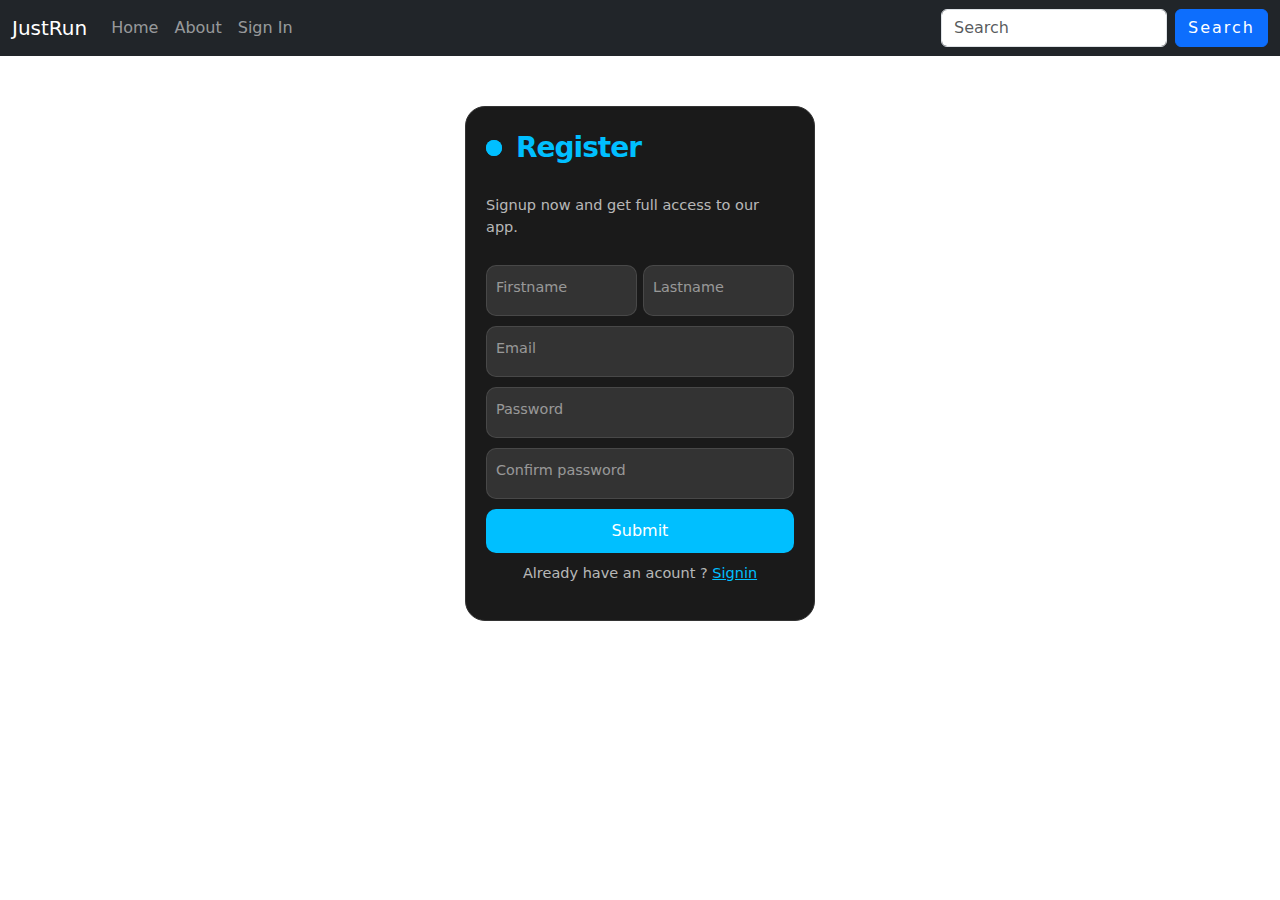
<file: other pages/CreateAccount.html>
<!DOCTYPE html>
<html lang="en">
  <head>
    <meta charset="UTF-8" />
    <meta name="viewport" content="width=device-width, initial-scale=1.0" />
    <link rel="stylesheet" href="../style.css" />
    <link
      href="https://cdn.jsdelivr.net/npm/bootstrap@5.3.3/dist/css/bootstrap.min.css"
      rel="stylesheet"
    />
    <script src="https://cdn.jsdelivr.net/npm/bootstrap@5.3.3/dist/js/bootstrap.bundle.min.js"></script>
    

    <title>JustRun</title>
  </head>
  <body>
    <!-- nav-bar imorted from bootstrap-->
    <nav class="navbar navbar-expand-sm navbar-dark bg-dark">
      <div class="container-fluid">
        <a class="navbar-brand" href="javascript:void(0)">JustRun</a>
        <button
          class="navbar-toggler"
          type="button"
          data-bs-toggle="collapse"
          data-bs-target="#mynavbar"
        >
          <span class="navbar-toggler-icon"></span>
        </button>
        <div class="collapse navbar-collapse" id="mynavbar">
          <ul class="navbar-nav me-auto">
            <li class="nav-item">
              <a class="nav-link" href="http://127.0.0.1:5500/index.html">Home</a>
            </li>
            <li class="nav-item">
              <a class="nav-link" href="javascript:void(0)">About</a>
            </li>
            <li class="nav-item">
              <a class="nav-link" href="http://127.0.0.1:5500/other%20pages/login.html">Sign In</a>
            </li>
          </ul>
          <form class="d-flex">
            <input class="form-control me-2" type="text" placeholder="Search" />
            <button class="btn btn-primary" type="button">Search</button>
          </form>
        </div>
      </div>
    </nav>
    </div>
      <!-- form imported from uiverse.io -->
       <div class="formlogin">
    <form class="form2">
    <p class="title2">Register </p>
    <p class="message2">Signup now and get full access to our app. </p>
        <div class="flex2">
        <label>
            <input class="input2" type="text" placeholder="" required="">
            <span>Firstname</span>
        </label>

        <label>
            <input class="input2" type="text" placeholder="" required="">
            <span>Lastname</span>
        </label>
    </div>  
            
    <label>
        <input class="input2" type="email" placeholder="" required="">
        <span>Email</span>
    </label> 
        
    <label>
        <input class="input2" type="password" placeholder="" required="">
        <span>Password</span>
    </label>
    <label>
        <input class="input2" type="password" placeholder="" required="">
        <span>Confirm password</span>
    </label>
    <button class="submit2">Submit</button>
    <p class="signin2">Already have an acount ? <a href="http://127.0.0.1:5500/other%20pages/login.html">Signin</a> </p>
</form>
</div>
    <script src="../main.js"></script>
  </body>
</html>
</file>
<file: style.css>
/* import login From Uiverse.io by ammarsaa */
.containerlogin {
  max-width: 350px;
  background: #f8f9fd;
  background: linear-gradient(
    0deg,
    rgb(255, 255, 255) 0%,
    rgb(244, 247, 251) 100%
  );
  border-radius: 40px;
  padding: 25px 35px;
  border: 5px solid rgb(255, 255, 255);
  box-shadow: rgba(133, 189, 215, 0.8784313725) 0px 30px 30px -20px;
  margin: 20px;
}

.heading {
  text-align: center;
  font-weight: 900;
  font-size: 30px;
  color: rgb(16, 137, 211);
}

.form {
  margin-top: 20px;
}

.form .input {
  width: 100%;
  background: white;
  border: none;
  padding: 15px 20px;
  border-radius: 20px;
  margin-top: 15px;
  box-shadow: #cff0ff 0px 10px 10px -5px;
  border-inline: 2px solid transparent;
}

.form .input::-moz-placeholder {
  color: rgb(170, 170, 170);
}

.form .input::placeholder {
  color: rgb(170, 170, 170);
}

.form .input:focus {
  outline: none;
  border-inline: 2px solid #12b1d1;
}

.form .forgot-password {
  display: block;
  margin-top: 10px;
  margin-left: 10px;
}

.form .forgot-password a {
  font-size: 11px;
  color: #0099ff;
  text-decoration: none;
}
.form .login-button a {
  color: white;
  text-decoration: none;
}

.form .login-button {
  display: block;
  width: 100%;
  font-weight: bold;
  background: linear-gradient(
    45deg,
    rgb(16, 137, 211) 0%,
    rgb(18, 177, 209) 100%
  );
  color: white;
  padding-block: 15px;
  margin: 20px auto;
  border-radius: 20px;
  box-shadow: rgba(133, 189, 215, 0.8784313725) 0px 20px 10px -15px;
  border: none;
  transition: all 0.2s ease-in-out;
}

.form .login-button:hover {
  transform: scale(1.03);
  box-shadow: rgba(133, 189, 215, 0.8784313725) 0px 23px 10px -20px;
}

.form .login-button:active {
  transform: scale(0.95);
  box-shadow: rgba(133, 189, 215, 0.8784313725) 0px 15px 10px -10px;
}
.formlogin {
  display: flex;
  justify-content: center;
  margin-top: 50px;
}

/* create accout form  */
/* From Uiverse.io by ammarsaa */
.form2 {
  display: flex;
  flex-direction: column;
  gap: 10px;
  max-width: 350px;
  padding: 20px;
  border-radius: 20px;
  position: relative;
  background-color: #1a1a1a;
  color: #fff;
  border: 1px solid #333;
}

.title2 {
  font-size: 28px;
  font-weight: 600;
  letter-spacing: -1px;
  position: relative;
  display: flex;
  align-items: center;
  padding-left: 30px;
  color: #00bfff;
}

.title2::before {
  width: 18px;
  height: 18px;
}

.title2::after {
  width: 18px;
  height: 18px;
  animation: pulse 1s linear infinite;
}

.title2::before,
.title2::after {
  position: absolute;
  content: "";
  height: 16px;
  width: 16px;
  border-radius: 50%;
  left: 0px;
  background-color: #00bfff;
}

.message2,
.signin2 {
  font-size: 14.5px;
  color: rgba(255, 255, 255, 0.7);
}

.signin2 {
  text-align: center;
}

.signin2 a:hover {
  text-decoration: underline royalblue;
}

.signin2 a {
  color: #00bfff;
}

.flex2 {
  display: flex;
  width: 100%;
  gap: 6px;
}

.form2 label {
  position: relative;
}

.form2 label .input2 {
  background-color: #333;
  color: #fff;
  width: 100%;
  padding: 20px 05px 05px 10px;
  outline: 0;
  border: 1px solid rgba(105, 105, 105, 0.397);
  border-radius: 10px;
}

.form2 label .input2 + span {
  color: rgba(255, 255, 255, 0.5);
  position: absolute;
  left: 10px;
  top: 0px;
  font-size: 0.9em;
  cursor: text;
  transition: 0.3s ease;
}

.form2 label .input2:placeholder-shown + span {
  top: 12.5px;
  font-size: 0.9em;
}

.form2 label .input2:focus + span,
.form2 label .input2:valid + span {
  color: #00bfff;
  top: 0px;
  font-size: 0.7em;
  font-weight: 600;
}

.input2 {
  font-size: medium;
}

.submit2 {
  border: none;
  outline: none;
  padding: 10px;
  border-radius: 10px;
  color: #fff;
  font-size: 16px;
  transform: 0.3s ease;
  background-color: #00bfff;
}

.submit2:hover {
  background-color: #00bfff96;
}

@keyframes pulse {
  from {
    transform: scale(0.9);
    opacity: 1;
  }

  to {
    transform: scale(1.8);
    opacity: 0;
  }
}
/* styling the main saction */
.container-main {
  width: 900px;
  max-width: 90vws;
  margin: auto;
  text-align: center;
  padding-top: 18px;
}
header {
  display: flex;
  align-items: center;
  justify-content: space-between;
  padding: 20px 0;
}
header .icon-cart {
  position: relative;
}
header .icon-cart span {
  display: flex;
  width: 30px;
  height: 30px;
  background-color: red;
  justify-content: center;
  align-items: center;
  color: white;
  border-radius: 50%;
  position: absolute;
  top: 50%;
  right: -20%;
}
/* drop-dowon button from w3school */
.dropbtn {
  background-color: #eeeee6;
  color: black;
  padding: 16px;
  border: none;
  cursor: pointer;
  border-radius: 20px;
}

.dropbtn:hover,
.dropbtn:focus {
  background-color: #ddd;
}

.dropdown {
  position: relative;
  display: inline-block;
}

.dropdown-content {
  display: none;
  position: absolute;
  background-color: rgba(250, 250, 250, 0.7);
  min-width: 160px;
  overflow: auto;
  box-shadow: 0px 8px 16px 0px rgba(0, 0, 0, 0.2);
  z-index: 1;
  border-radius: 20px;
}

.dropdown-content button {
  color: black;
  padding: 12px 16px;
  text-decoration: none;
  display: block;
  border: none;
  width: 100%;
}

.dropdown button:hover {
  background-color: #ddd;
}

.show {
  display: block;
}

#buttonfilter {
  display: flex;
  margin-left: 19px;
}
#colcrd {
  display: flex;
  justify-content: center;
}
/* add to cart */
.container {
  backdrop-filter: blur(16px) saturate(180%);
  -webkit-backdrop-filter: blur(16px) saturate(180%);
  background-color: rgba(17, 25, 40, 0.25);
  border-radius: 12px;
  border: 1px solid rgba(255, 255, 255, 0.125);
  padding: px;
  filter: drop-shadow(0 30px 10px rgba(0, 0, 0, 0.125));
  display: flex;
  flex-direction: column;
  align-items: center;
  justify-content: center;
  text-align: center;
}

.wrapper {
  width: 363px;
  height: 470px;
}

.wrapper img {
  background-position: center;
  background-size: cover;
  height: 300px;
  width: 100%;
  border-radius: 12px;
  border: 1px solid rgba(255, 255, 255, 0.255);
}
h1 {
  font-family: "Righteous", sans-serif;
  color: rgba(255, 255, 255, 0.98);
  text-transform: uppercase;
  font-size: 2.4rem;
}

.wrapper p {
  color: #fff;
  font-family: "Lato", sans-serif;
  text-align: center;
  font-size: 0.8rem;
  line-height: 150%;
  letter-spacing: 2px;
  text-transform: uppercase;
}

.button-wrapper {
  margin-top: 18px;
}

.btn {
  border: none;
  padding: 12px 24px;
  border-radius: 24px;
  font-size: 12px;
  font-size: 0.8rem;
  letter-spacing: 2px;
  cursor: pointer;
}

.btn + .btn {
  margin-left: 10px;
}

.outline {
  background: transparent;
  color: rgba(0, 212, 255, 0.9);
  border: 1px solid rgba(0, 212, 255, 0.6);
  transition: all 0.3s ease;
}

.outline:hover {
  transform: scale(1.125);
  color: rgba(255, 255, 255, 0.9);
  border-color: rgba(255, 255, 255, 0.9);
  transition: all 0.3s ease;
}

.fill {
  background: rgba(0, 212, 255, 0.9);
  color: rgba(255, 255, 255, 0.95);
  filter: drop-shadow(0);
  font-weight: bold;
  transition: all 0.3s ease;
}

.fill:hover {
  transform: scale(1.125);
  border-color: rgba(255, 255, 255, 0.9);
  filter: drop-shadow(0 10px 5px rgba(0, 0, 0, 0.125));
  transition: all 0.3s ease;
}
.cards {
  display: flex;
  margin: 10px;
}
#cards {
  display: grid;
  grid-template-columns: repeat(4, 1fr);
  gap: 20px;
  justify-content: center;
}
.add-to-cart,
.remove-from-cart {
  border: none;
  background-color: rgba(red, green, blue, alpha);
  border-radius: 10px;
}
</file>
